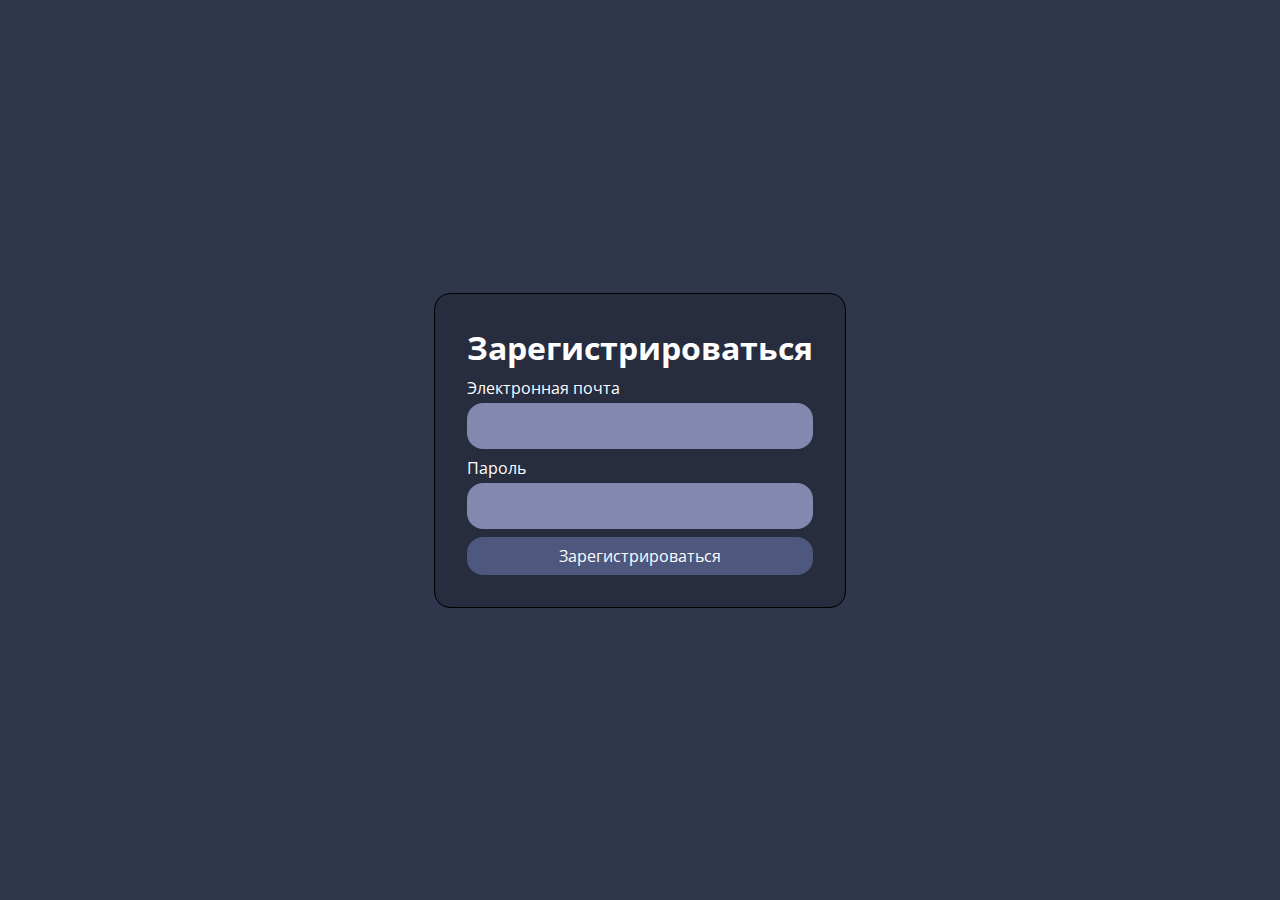
<file: front/index.html>
<!DOCTYPE html>
<html lang="en">
<head>
    <meta charset="UTF-8">
    <meta name="viewport" content="width=device-width, initial-scale=1.0">
   
    <link rel="stylesheet" href="style.css">
    <title>Calculator</title>
</head>
<body>
    <form id="registration-form">
        <section class="title">
            <h1>Зарегистрироваться</h1>
        </section>
        <section class="input">
            <label for="email">Электронная почта</label>
            <input type="email" name="email" id="email">
        </section>
        <section class="input">
            <label for="password">Пароль</label>
            <input type="password" name="password" id="password">
        </section>
        <section class="submit">
            <input type="submit" value="Зарегистрироваться" />
        </section>
    </form>

    <script src="register.js"></script>
   
</body>
</html>
</file>
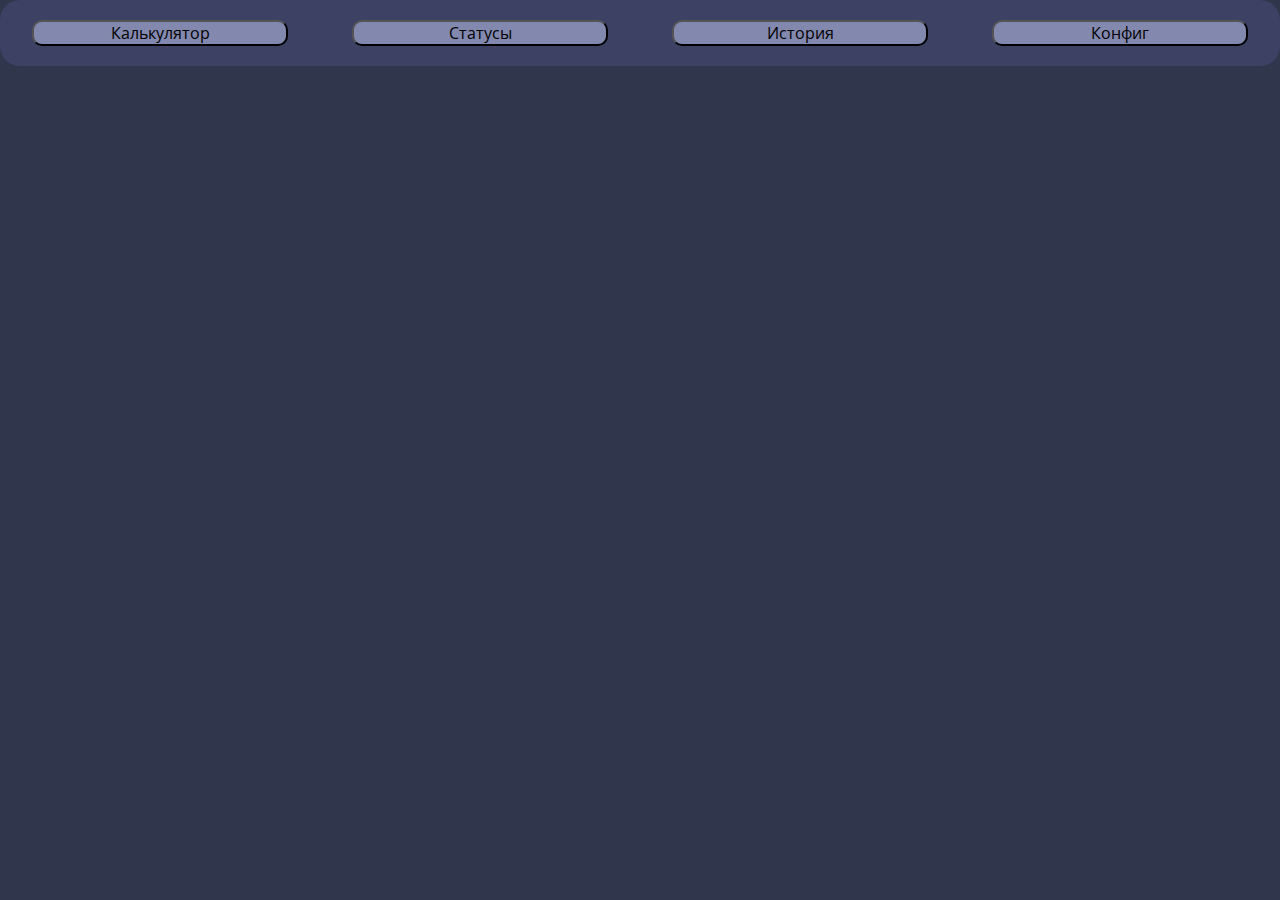
<file: front/culc.html>
<!DOCTYPE html>
<html lang="en">
<head>
    <meta charset="UTF-8">
    <meta name="viewport" content="width=device-width, initial-scale=1.0">
   
    <link rel="stylesheet" href="style.css">
    <title>Calculator</title>
</head>
<body>
    <div class="block">
        <button id="calc" class="menu-button">Калькулятор</button>
        <button id="status" class="menu-button" onclick="GetStatus()">Статусы</button>
        <button id="history" class="menu-button"  onclick="GetHistory()" >История</button>
        <button id="config" class="menu-button">Конфиг</button>
    </div>
    <form class="Calculator" id="сalc-form" style="display: none;" target="_self" >
        <section class="title-calc">
            <h1>Калькулятор</h1>
        </section>
        <section class="input-clalc">
            <label for="expression">Выражение</label>
            <input type="expression" name="expression" id="expression">
        </section>
        <section class="submit-calc">
            <button class="calcinput" type="button" onclick="submitExpression()">Отправить</button>
        </section>
    </form>
    <form class="Calculator" id="status-form" style="display: none;" target="_self" >
        <section class="title-calc">
            <h2>Состояние клиентов</h2>
            <button class="add-client-button" onclick="openModal()">Добавить клиента</button>
            
        </section>
        <div id="status-container"></div>
        <div id="modal" class="modal" style="display: none;">
            <div class="modal-content">
                <span class="close" onclick="closeModal()">&times;</span>
                <h2>Добавить клиента</h2>
              <form id="add-client-form">
                <label for="numberOfGoroutines">Количество горутин:</label>
                <input type="number" id="numberOfGoroutines" name="numberOfGoroutines" required>
                <button class="add-client-button" onclick="addClient()">Отправить</button>
              </form>
            </div>
          </div>
    </form>
    
    <form class="Calculator" id="history-form" style="display: none;" target="_self" >
        <section class="title-calc">
            <h2>История</h2>
        </section>
        <div id="history-container"></div>
    </form>
    <form class="Calculator" id="config-form" style="display: none;" target="_self" >
        <section class="title-calc">
            <h1>Конфиг</h1>
        </section>
        <section class="input-config">
            <ul>
                <li>
                    <label for="sum">Сумма</label>
                    <input class="inculc" name="sum" id="sum">
                </li>
                <li>
                    <label for="min">Разность</label>
                    <input type="min" name="min" id="min">
                </li>
                <li>
                    <label for="mult">Произведение</label>
                    <input type="mult" name="mult" id="mult">
                </li>
                <li>
                    <label for="div">Деление</label>
                    <input type="div" name="div" id="div">
                </li>
                <li>
                    <label for="exp">Возведение в степень</label>
                    <input type="exp" name="exp" id="exp">
                </li>
            </ul>
        </section>
        
        <section class="submit-calc">
            <button class="calcinput" type="button" onclick="SetConfig()">Отправить</button>
        </section>
    </form>
    <script src="script.js"></script>
    <script>
        document.addEventListener("DOMContentLoaded", function() {
            const calcButton = document.getElementById("calc");
            const statusButton = document.getElementById("status");
            const historyButton = document.getElementById("history");
            const configButton = document.getElementById("config");

            const calcForm = document.getElementById("сalc-form");
            const statusForm = document.getElementById("status-form");
            const historyForm = document.getElementById("history-form");
            const configForm = document.getElementById("config-form");

            calcButton.addEventListener("click", function() {
                calcForm.style.display = "block";
                statusForm.style.display = "none";
                historyForm.style.display = "none";
                configForm.style.display = "none";
            });

            statusButton.addEventListener("click", function() {
                calcForm.style.display = "none";
                statusForm.style.display = "block";
                historyForm.style.display = "none";
                configForm.style.display = "none";
            });

            historyButton.addEventListener("click", function() {
                calcForm.style.display = "none";
                statusForm.style.display = "none";
                historyForm.style.display = "block";
                configForm.style.display = "none";
            });

            configButton.addEventListener("click", function() {
                calcForm.style.display = "none";
                statusForm.style.display = "none";
                historyForm.style.display = "none";
                configForm.style.display = "block";
            });
        });
        
    </script>
</body>
</html>
</file>
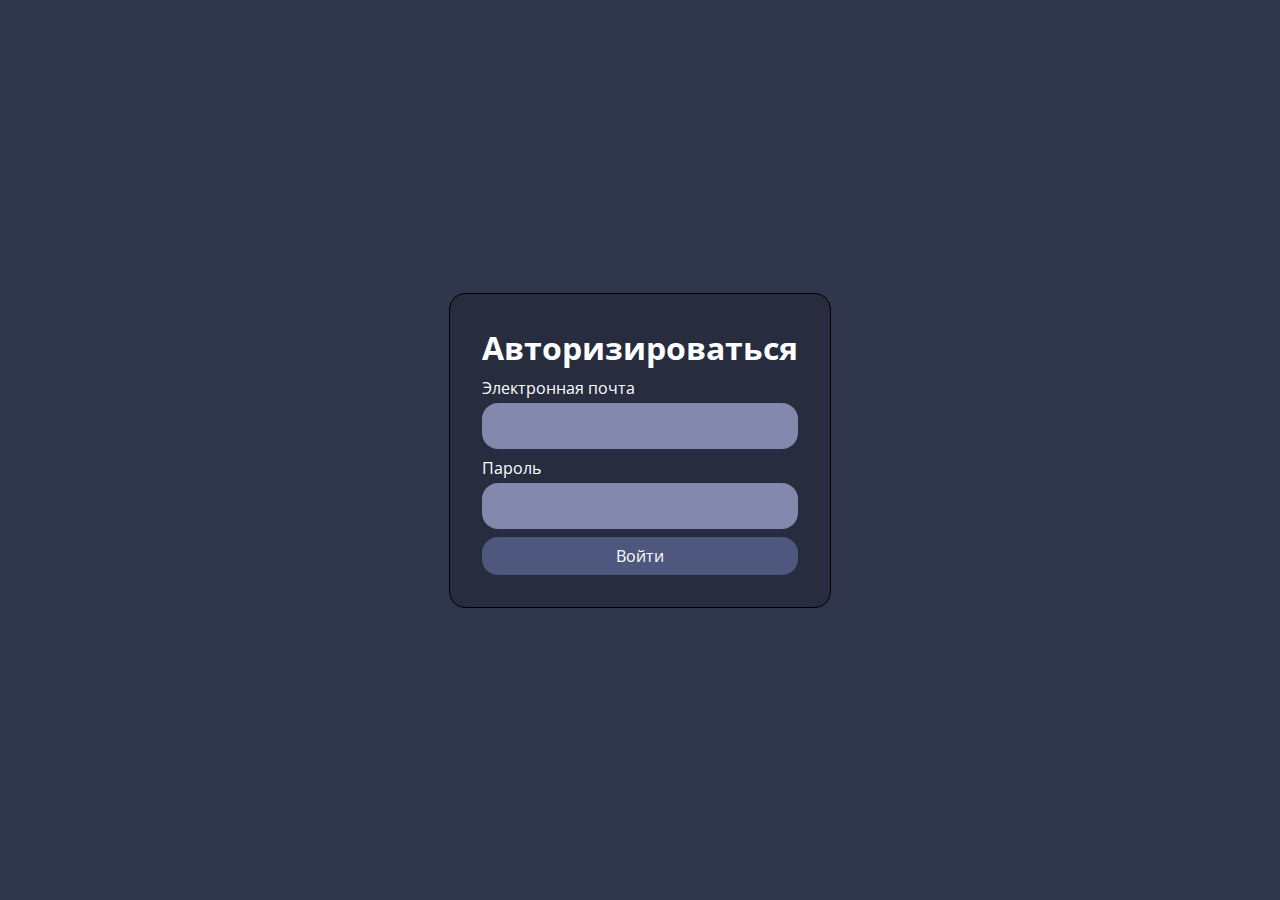
<file: front/login.html>
<!DOCTYPE html>
<html lang="en">
<head>
    <meta charset="UTF-8">
    <meta name="viewport" content="width=device-width, initial-scale=1.0">
   
    <link rel="stylesheet" href="style.css">
    <title>Calculator</title>
</head>
<body>
    <form  id="login-form" target="_self" >
        <section class="title">
            <h1>Авторизироваться</h1>
        </section>
        <section class="input">
            <label for="email">Электронная почта</label>
            <input type="email" name="email" id="email">
        </section>
        <section class="input">
            <label for="password">Пароль</label>
            <input type="password" name="password" id="password">
        </section>
        <section class="submit">
            <input type="submit" value="Войти" />
        </section>
    </form>

    <script src="login.js"></script>
    
</body>
</html>
</file>
<file: front/style.css>
@import url('https://fonts.googleapis.com/css2?family=Open+Sans:ital,wght@0,300..800;1,300..800&display=swap');

*, *::before, *::after {
    box-sizing: border-box;
}

* {
    padding: 0;
    margin: 0;
}

input, button, textarea, select {
    font: inherit;
    
}

html {
    height: 100%;
    max-height: 100%;
    font-family: "Open Sans", sans-serif;
}

body {
    height: 100%;
    display: flex;
    justify-content: center;
    align-items: center;
    background-color: #30364b;
    color: white;
}

form {
    border: 1px solid black;
    border-radius: 1rem;
    background-color: #272c3f;;
    padding: 2rem;
    display: flex;
    flex-direction: column;
    gap: 0.5rem;
   
}
.Calculator{
    height: 90%;
    width: 90%;
   
}

.calcinput{
    z-index: 1;
    border-radius: 1rem;
    border: none;
    transition: all 0.2s ease;
    padding: 0.75rem 1rem;
    background-color:#8388af;
   

  
}
input {
    z-index: 1;
    border-radius: 1rem;
    border: none;
    transition: all 0.2s ease;
   
}

.input {
    z-index: 1;
    display: flex;
    flex-direction: column;
    gap: 0.25rem
}

.input > input {
    padding: 0.75rem 1rem;
    background-color:#8388af;

  
}

.input > input:focus {
    outline: none;
    background-color: #636a9c;
}

.submit {
    display: flex;
}

.submit > input {
    width: 100%;
    padding: 0.5rem;
    color: var(--text);
    background-color: #4e577e;
    cursor: pointer;
}

.submit > input:hover, input:active:hover, input:focus {
    background-color: #c9cad3;
}
.sumbit-culc{
    top: 40px;
    right: 60%;
}

.submit > input:active {
    background-color: #c9cad3;
}
.title-calc{
    color: white;
    padding-bottom: 6%;
    position: relative; 
    top: 10px; 
    left: -20px; 
    
}
.block {
        display: flex;
        justify-content: space-around; 
      
        width: 100%; 
    background-color: #3d4164;
        border-radius: 20px;
        padding: 20px 0; 
        position: fixed; 
        top: 0;
        left: 0; 
        z-index: 999; 
}

.input-config{
    z-index: 1;
    display: flex;
    flex-direction: column; 
    align-items: center; 

    
}
.menu-button {
    border-radius: 10px;
    height: 15%;
    width: 20%;
    background-color: #8388af;
}

.input-config ul {
    z-index: 1;
    list-style-type: none; 
    padding: 0; 
}

.input-config li {
    z-index: 1;
    display: flex; 
    align-items: center; 
    margin-bottom: 10px
}

.input-config li label {
    z-index: 1;
    flex: 1; 
    text-align: left; /* Выравнивание текста метки по правому краю */
    padding-right: 1rem; /* Добавляем отступ справа для выравнивания */
}

.input-config li input {
    z-index: 1;
    flex: 1; /* Растягиваем инпут на всю доступную ширину */
}
.modal {
    display: none;
    position: fixed; /* Фиксированное позиционирование, чтобы окно оставалось на месте при прокрутке страницы */
    z-index: 999; /* Устанавливаем большое значение z-index, чтобы окно было наверху */
    left: 0;
    top: 0;
    width: 100%;
    height: 100%;
    background-color: rgba(0, 0, 0, 0.4); /* Полупрозрачный фон */
    overflow: auto; /* Добавляем скролл, если содержимое окна превышает размер экрана */
    border-radius: 16px;
  }
  
  .modal-content {
    position: absolute; 
    top: 50%;
    left: 50%; 
    transform: translate(-50%, -50%);
    background-color: #8388af;
    padding: 20px;
    border: 1px solid #888;
    border-radius: 16px;
  }
  
  .close {
    position: absolute;
    top: -15px;
    right: -2px;
    cursor: pointer;
    color: #aaaaaa;
    float: right;
    font-size: 28px;
    font-weight: bold;
  }
  
  .close:hover,
  .close:focus {
    color: #970a0a;
    text-decoration: none;
    cursor: pointer;
  }
</file>
